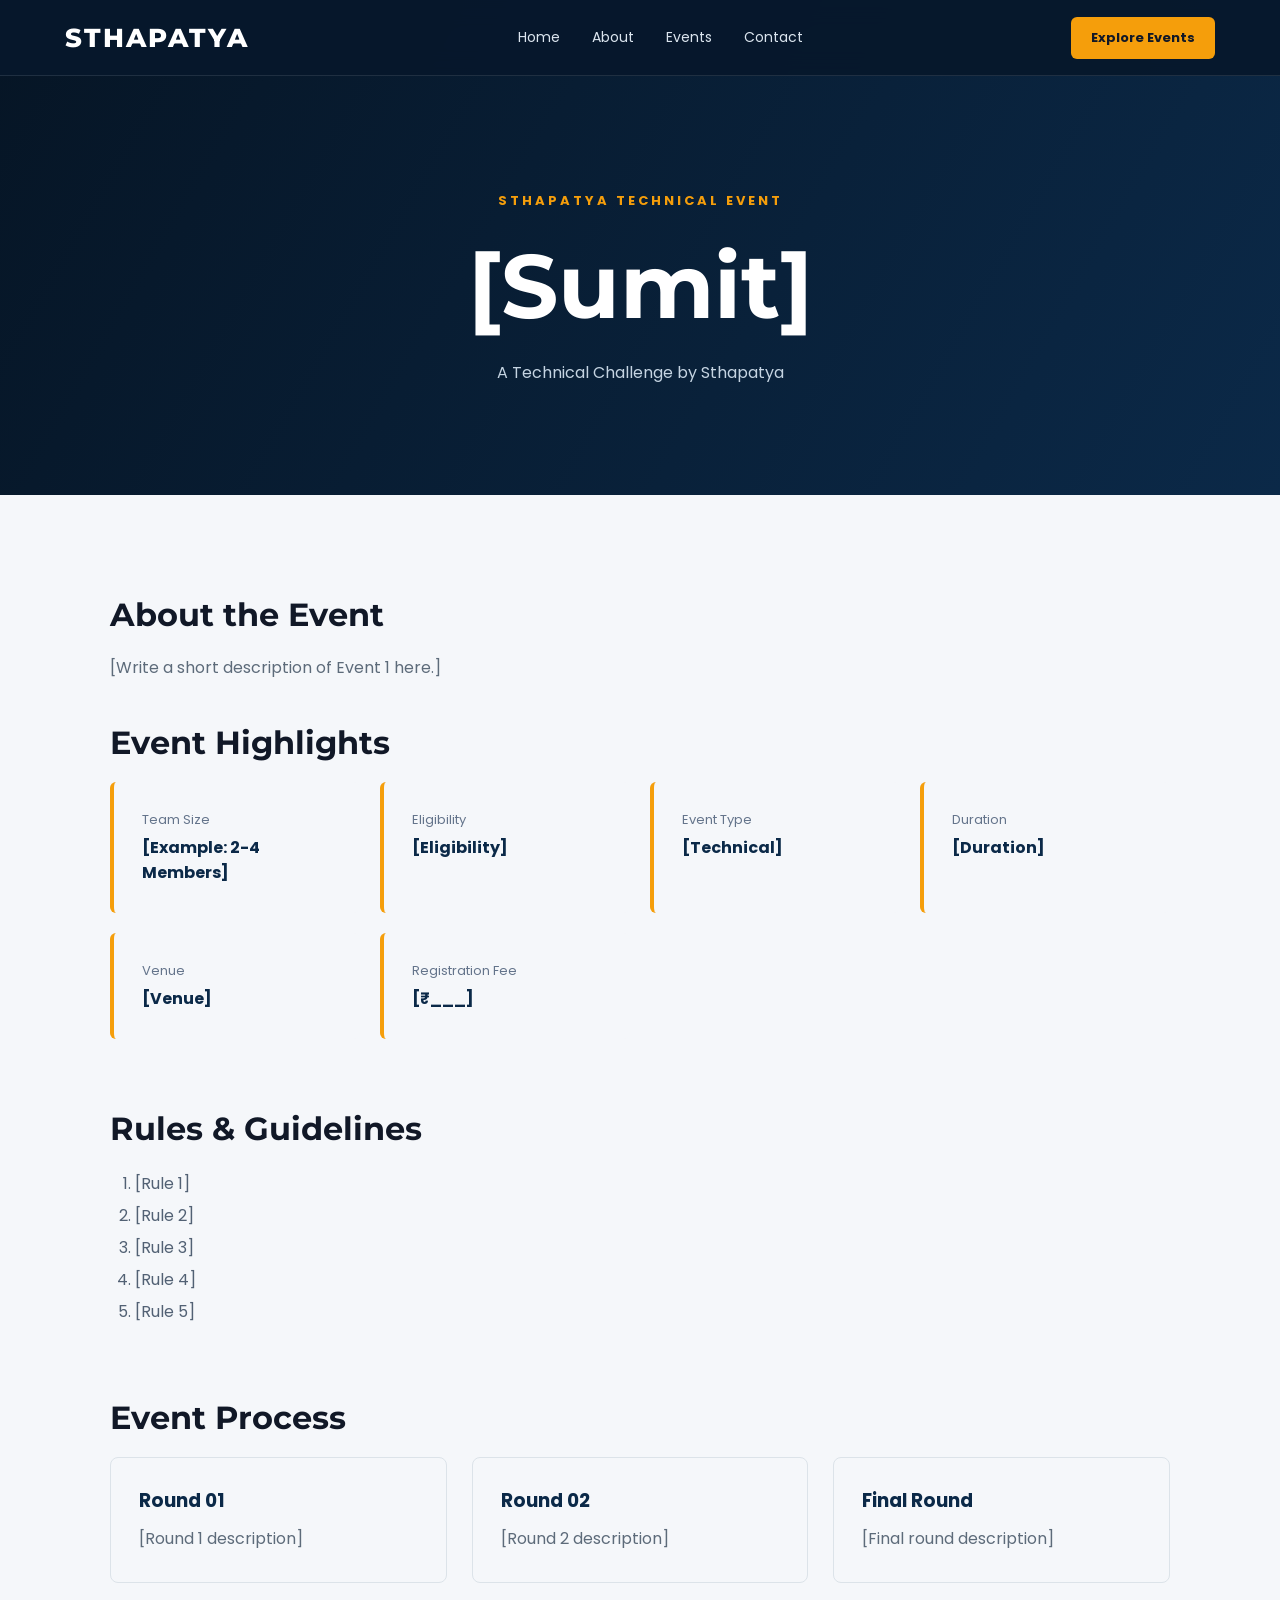
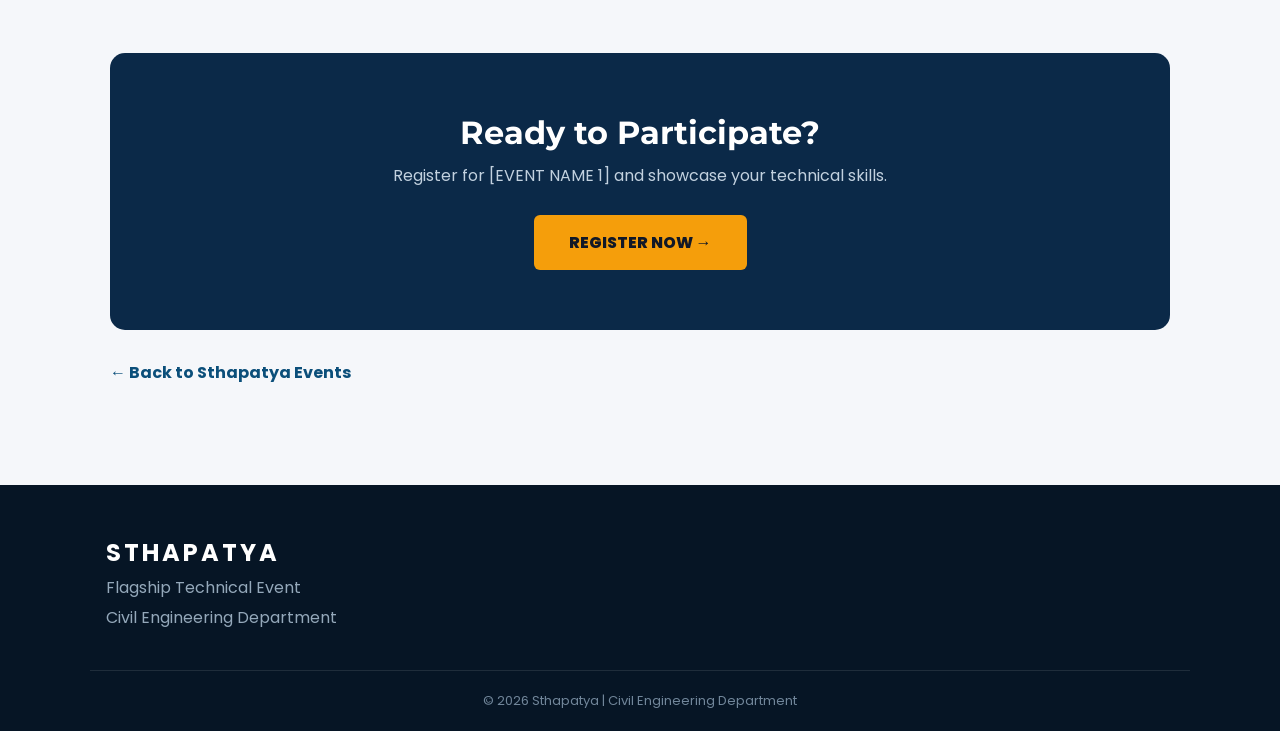
<file: event1.html>
<!DOCTYPE html>
<html lang="en">

<head>

    <meta charset="UTF-8">

    <meta name="viewport"
          content="width=device-width, initial-scale=1.0">

    <title>[Sumit] | STHAPATYA</title>

    <link rel="stylesheet"
          href="css/style.css">

    <link rel="preconnect"
          href="https://fonts.googleapis.com">

    <link rel="preconnect"
          href="https://fonts.gstatic.com"
          crossorigin>

    <link href="https://fonts.googleapis.com/css2?family=Montserrat:wght@400;500;600;700;800&family=Poppins:wght@300;400;500;600;700;800&display=swap"
          rel="stylesheet">

</head>


<body>


<!-- NAVBAR -->

<header class="navbar">

    <div class="nav-container">

        <a href="index.html"
           class="logo">

            STHAPATYA

        </a>

        <button class="menu-toggle"
                id="menuToggle">

            ☰

        </button>

        <nav id="navMenu">

            <a href="index.html">
                Home
            </a>

            <a href="index.html#about">
                About
            </a>

            <a href="index.html#events">
                Events
            </a>

            <a href="index.html#contact">
                Contact
            </a>

        </nav>

        <a href="index.html#events"
           class="nav-button">

            Explore Events

        </a>

    </div>

</header>


<!-- EVENT HERO -->

<section class="event-hero">

    <div class="event-hero-content">

        <p>
            STHAPATYA TECHNICAL EVENT
        </p>

        <h1>
            [Sumit]
        </h1>

        <span>
            A Technical Challenge by Sthapatya
        </span>

    </div>

</section>


<!-- EVENT INFORMATION -->

<main class="event-info">


    <!-- ABOUT -->

    <section>

        <h2>
            About the Event
        </h2>

        <p>

            [Write a short description of
            Event 1 here.]

        </p>

    </section>


    <!-- HIGHLIGHTS -->

    <section>

        <h2>
            Event Highlights
        </h2>

        <div class="highlights">

            <div class="highlight-card">

                <span>
                    Team Size
                </span>

                <strong>
                    [Example: 2-4 Members]
                </strong>

            </div>


            <div class="highlight-card">

                <span>
                    Eligibility
                </span>

                <strong>
                    [Eligibility]
                </strong>

            </div>


            <div class="highlight-card">

                <span>
                    Event Type
                </span>

                <strong>
                    [Technical]
                </strong>

            </div>


            <div class="highlight-card">

                <span>
                    Duration
                </span>

                <strong>
                    [Duration]
                </strong>

            </div>


            <div class="highlight-card">

                <span>
                    Venue
                </span>

                <strong>
                    [Venue]
                </strong>

            </div>


            <div class="highlight-card">

                <span>
                    Registration Fee
                </span>

                <strong>
                    [₹___]
                </strong>

            </div>

        </div>

    </section>


    <!-- RULES -->

    <section class="rules">

        <h2>
            Rules & Guidelines
        </h2>

        <ol>

            <li>
                [Rule 1]
            </li>

            <li>
                [Rule 2]
            </li>

            <li>
                [Rule 3]
            </li>

            <li>
                [Rule 4]
            </li>

            <li>
                [Rule 5]
            </li>

        </ol>

    </section>


    <!-- ROUNDS -->

    <section>

        <h2>
            Event Process
        </h2>

        <div class="rounds">

            <div class="round-card">

                <h3>
                    Round 01
                </h3>

                <p>
                    [Round 1 description]
                </p>

            </div>


            <div class="round-card">

                <h3>
                    Round 02
                </h3>

                <p>
                    [Round 2 description]
                </p>

            </div>


            <div class="round-card">

                <h3>
                    Final Round
                </h3>

                <p>
                    [Final round description]
                </p>

            </div>

        </div>

    </section>


    <!-- REGISTRATION -->

    <section class="registration">

        <h2>
            Ready to Participate?
        </h2>

        <p>

            Register for
            [EVENT NAME 1]
            and showcase your technical skills.

        </p>


        <!--
        REPLACE THE # BELOW WITH YOUR
        GOOGLE FORM LINK
        -->

        <a href="#"
           target="_blank"
           rel="noopener noreferrer"
           class="register-btn">

            REGISTER NOW →

        </a>

    </section>


    <a href="index.html#events"
       class="back-link">

        ← Back to Sthapatya Events

    </a>


</main>


<!-- FOOTER -->

<footer>

    <div class="footer-container">

        <div>

            <h2>
                STHAPATYA
            </h2>

            <p>
                Flagship Technical Event
            </p>

            <p>
                Civil Engineering Department
            </p>

        </div>

    </div>


    <div class="copyright">

        © 2026 Sthapatya |
        Civil Engineering Department

    </div>

</footer>


<script src="js/script.js"></script>

</body>

</html>
</file>
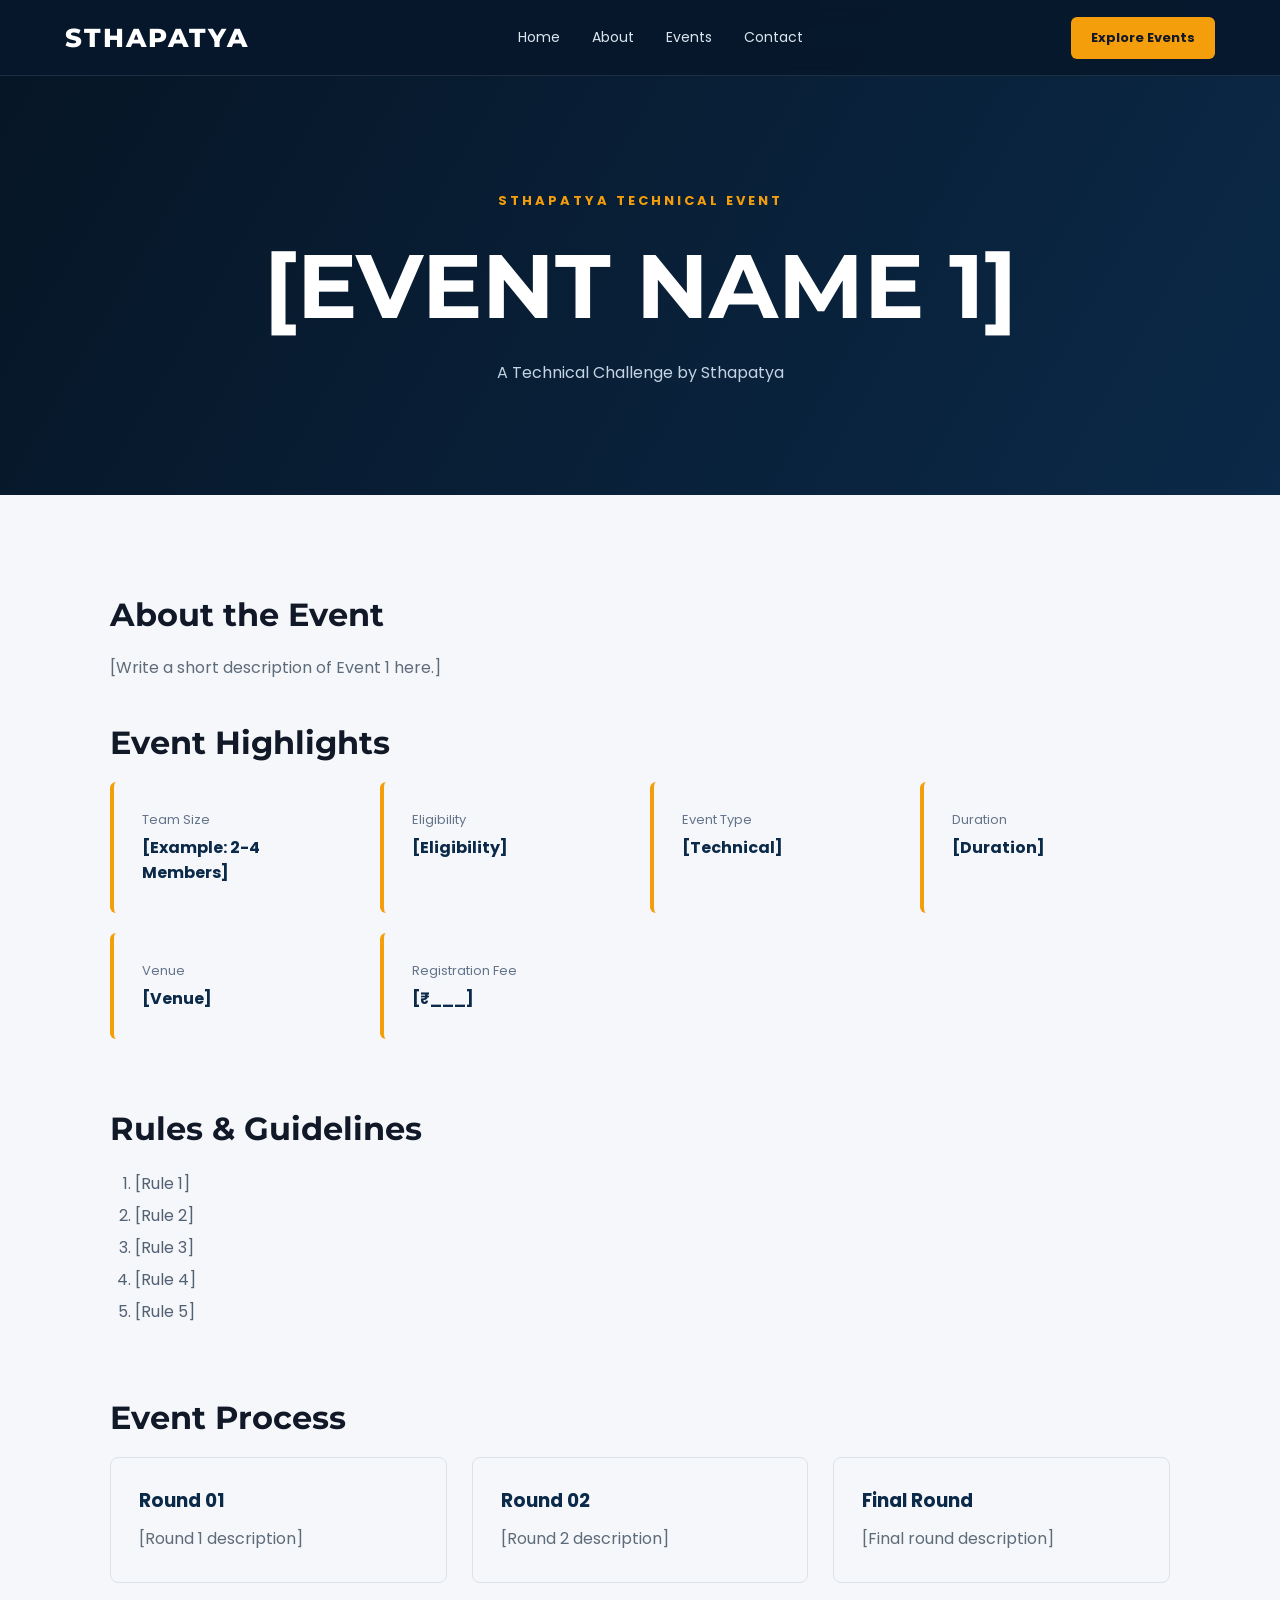
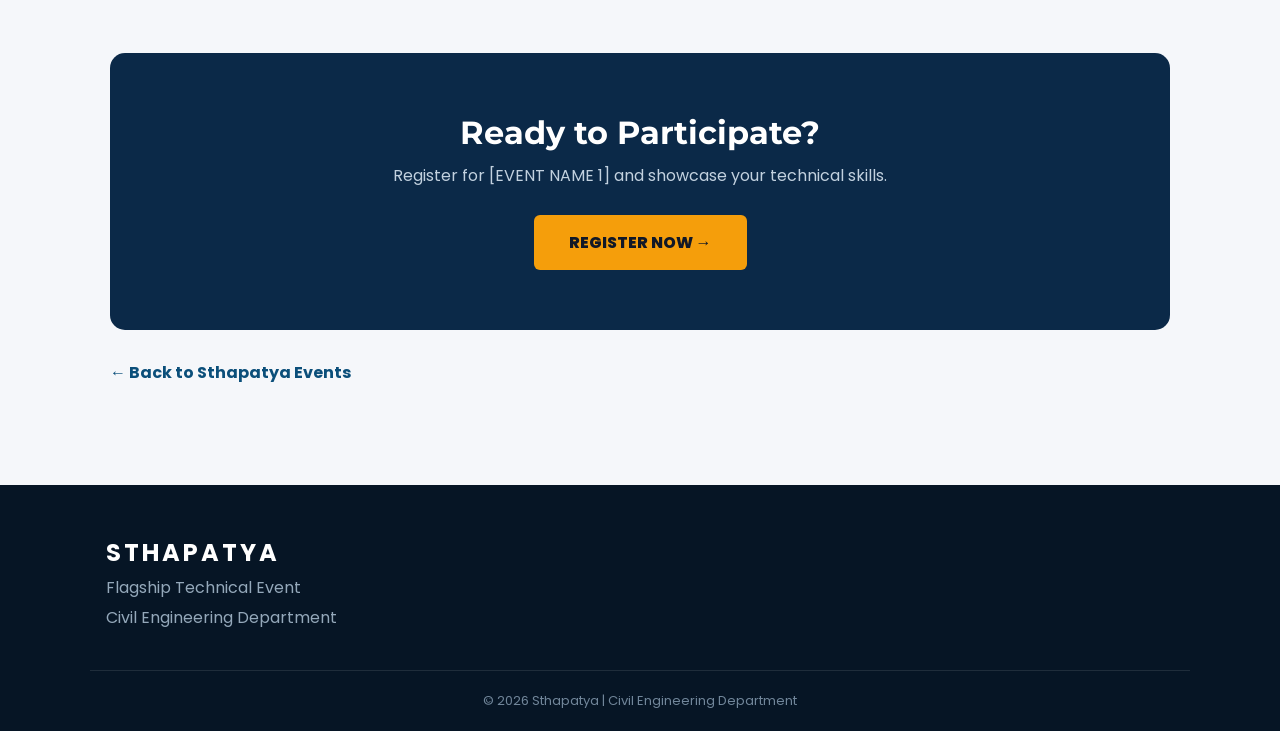
<file: event2.html>
<!DOCTYPE html>
<html lang="en">

<head>

    <meta charset="UTF-8">

    <meta name="viewport"
          content="width=device-width, initial-scale=1.0">

    <title>[EVENT NAME 1] | STHAPATYA</title>

    <link rel="stylesheet"
          href="css/style.css">

    <link rel="preconnect"
          href="https://fonts.googleapis.com">

    <link rel="preconnect"
          href="https://fonts.gstatic.com"
          crossorigin>

    <link href="https://fonts.googleapis.com/css2?family=Montserrat:wght@400;500;600;700;800&family=Poppins:wght@300;400;500;600;700;800&display=swap"
          rel="stylesheet">

</head>


<body>


<!-- NAVBAR -->

<header class="navbar">

    <div class="nav-container">

        <a href="index.html"
           class="logo">

            STHAPATYA

        </a>

        <button class="menu-toggle"
                id="menuToggle">

            ☰

        </button>

        <nav id="navMenu">

            <a href="index.html">
                Home
            </a>

            <a href="index.html#about">
                About
            </a>

            <a href="index.html#events">
                Events
            </a>

            <a href="index.html#contact">
                Contact
            </a>

        </nav>

        <a href="index.html#events"
           class="nav-button">

            Explore Events

        </a>

    </div>

</header>


<!-- EVENT HERO -->

<section class="event-hero">

    <div class="event-hero-content">

        <p>
            STHAPATYA TECHNICAL EVENT
        </p>

        <h1>
            [EVENT NAME 1]
        </h1>

        <span>
            A Technical Challenge by Sthapatya
        </span>

    </div>

</section>


<!-- EVENT INFORMATION -->

<main class="event-info">


    <!-- ABOUT -->

    <section>

        <h2>
            About the Event
        </h2>

        <p>

            [Write a short description of
            Event 1 here.]

        </p>

    </section>


    <!-- HIGHLIGHTS -->

    <section>

        <h2>
            Event Highlights
        </h2>

        <div class="highlights">

            <div class="highlight-card">

                <span>
                    Team Size
                </span>

                <strong>
                    [Example: 2-4 Members]
                </strong>

            </div>


            <div class="highlight-card">

                <span>
                    Eligibility
                </span>

                <strong>
                    [Eligibility]
                </strong>

            </div>


            <div class="highlight-card">

                <span>
                    Event Type
                </span>

                <strong>
                    [Technical]
                </strong>

            </div>


            <div class="highlight-card">

                <span>
                    Duration
                </span>

                <strong>
                    [Duration]
                </strong>

            </div>


            <div class="highlight-card">

                <span>
                    Venue
                </span>

                <strong>
                    [Venue]
                </strong>

            </div>


            <div class="highlight-card">

                <span>
                    Registration Fee
                </span>

                <strong>
                    [₹___]
                </strong>

            </div>

        </div>

    </section>


    <!-- RULES -->

    <section class="rules">

        <h2>
            Rules & Guidelines
        </h2>

        <ol>

            <li>
                [Rule 1]
            </li>

            <li>
                [Rule 2]
            </li>

            <li>
                [Rule 3]
            </li>

            <li>
                [Rule 4]
            </li>

            <li>
                [Rule 5]
            </li>

        </ol>

    </section>


    <!-- ROUNDS -->

    <section>

        <h2>
            Event Process
        </h2>

        <div class="rounds">

            <div class="round-card">

                <h3>
                    Round 01
                </h3>

                <p>
                    [Round 1 description]
                </p>

            </div>


            <div class="round-card">

                <h3>
                    Round 02
                </h3>

                <p>
                    [Round 2 description]
                </p>

            </div>


            <div class="round-card">

                <h3>
                    Final Round
                </h3>

                <p>
                    [Final round description]
                </p>

            </div>

        </div>

    </section>


    <!-- REGISTRATION -->

    <section class="registration">

        <h2>
            Ready to Participate?
        </h2>

        <p>

            Register for
            [EVENT NAME 1]
            and showcase your technical skills.

        </p>


        <!--
        REPLACE THE # BELOW WITH YOUR
        GOOGLE FORM LINK
        -->

        <a href="#"
           target="_blank"
           rel="noopener noreferrer"
           class="register-btn">

            REGISTER NOW →

        </a>

    </section>


    <a href="index.html#events"
       class="back-link">

        ← Back to Sthapatya Events

    </a>


</main>


<!-- FOOTER -->

<footer>

    <div class="footer-container">

        <div>

            <h2>
                STHAPATYA
            </h2>

            <p>
                Flagship Technical Event
            </p>

            <p>
                Civil Engineering Department
            </p>

        </div>

    </div>


    <div class="copyright">

        © 2026 Sthapatya |
        Civil Engineering Department

    </div>

</footer>


<script src="js/script.js"></script>

</body>

</html>
</file>
<file: css/style.css>
/* =========================
   GLOBAL
========================= */

* {
    margin: 0;
    padding: 0;
    box-sizing: border-box;
}

html {
    scroll-behavior: smooth;
}

body {
    font-family: 'Poppins', sans-serif;
    background: #f5f7fa;
    color: #111827;
    overflow-x: hidden;
}

a {
    text-decoration: none;
    color: inherit;
}

img {
    width: 100%;
    display: block;
}


/* =========================
   NAVBAR
========================= */

.navbar {
    position: fixed;
    top: 0;
    left: 0;
    width: 100%;
    z-index: 1000;

    background: rgba(7, 24, 44, 0.94);
    backdrop-filter: blur(12px);

    border-bottom: 1px solid rgba(255,255,255,0.1);
}

.nav-container {
    max-width: 1200px;
    margin: auto;

    height: 75px;

    display: flex;
    align-items: center;
    justify-content: space-between;

    padding: 0 25px;
}

.logo {
    font-family: 'Montserrat', sans-serif;

    font-size: 24px;
    font-weight: 800;

    color: white;
    letter-spacing: 2px;
}

nav {
    display: flex;
    gap: 30px;
}

nav a {
    color: #dbe5ef;
    font-size: 14px;
    transition: 0.3s;
}

nav a:hover {
    color: #f59e0b;
}

.nav-button {
    background: #f59e0b;
    color: #111827;

    padding: 11px 20px;

    border-radius: 6px;

    font-size: 13px;
    font-weight: 700;

    transition: 0.3s;
}

.nav-button:hover {
    transform: translateY(-2px);
}

.menu-toggle {
    display: none;

    border: none;
    background: none;

    color: white;
    font-size: 28px;

    cursor: pointer;
}


/* =========================
   HERO
========================= */

.hero {
    min-height: 100vh;

    position: relative;
    overflow: hidden;

    display: flex;
    align-items: center;

    background:
        linear-gradient(
            120deg,
            #061525,
            #0b2948,
            #123b5d
        );

    color: white;

    padding: 120px 8% 80px;
}

.blueprint-grid {
    position: absolute;
    inset: 0;

    opacity: 0.08;

    background-image:
        linear-gradient(#fff 1px, transparent 1px),
        linear-gradient(90deg, #fff 1px, transparent 1px);

    background-size: 45px 45px;
}

.hero-content {
    max-width: 700px;

    position: relative;
    z-index: 2;
}

.hero-small {
    color: #f59e0b;

    font-size: 13px;
    font-weight: 700;

    letter-spacing: 3px;

    margin-bottom: 20px;
}

.hero h1 {
    font-family: 'Montserrat', sans-serif;

    font-size: clamp(65px, 11vw, 150px);

    line-height: 0.9;

    letter-spacing: 8px;

    margin-bottom: 25px;
}

.hero h2 {
    font-size: 28px;

    font-weight: 500;

    margin-bottom: 20px;
}

.hero-description {
    max-width: 600px;

    color: #c8d5e2;

    line-height: 1.8;

    font-size: 16px;
}

.hero-buttons {
    display: flex;

    gap: 15px;

    margin-top: 35px;
}

.primary-btn,
.secondary-btn {
    padding: 14px 25px;

    border-radius: 6px;

    font-weight: 600;

    transition: 0.3s;
}

.primary-btn {
    background: #f59e0b;
    color: #111827;
}

.primary-btn:hover {
    transform: translateY(-3px);
}

.secondary-btn {
    border: 1px solid #9fb2c5;
    color: white;
}

.secondary-btn:hover {
    background: white;
    color: #0b2948;
}


/* =========================
   BUILDINGS
========================= */

.hero-structure {
    position: absolute;

    right: 5%;
    bottom: 0;

    width: 45%;
    height: 70%;

    display: flex;
    align-items: flex-end;
    gap: 12px;

    opacity: 0.25;
}

.building {
    border: 2px solid #dce7f0;

    position: relative;
}

.building::before {
    content: "";

    position: absolute;

    left: 10%;
    right: 10%;

    top: 15%;

    height: 2px;

    background: #dce7f0;

    box-shadow:
        0 40px #dce7f0,
        0 80px #dce7f0,
        0 120px #dce7f0,
        0 160px #dce7f0;
}

.building-one {
    height: 55%;
    width: 25%;
}

.building-two {
    height: 85%;
    width: 35%;
}

.building-three {
    height: 65%;
    width: 25%;
}


/* =========================
   SECTIONS
========================= */

.section {
    padding: 100px 7%;
}

.section-heading {
    text-align: center;

    max-width: 750px;

    margin: 0 auto 55px;
}

.section-heading p {
    color: #d97706;

    font-size: 13px;

    font-weight: 700;

    letter-spacing: 3px;

    margin-bottom: 10px;
}

.section-heading h2 {
    font-family: 'Montserrat', sans-serif;

    font-size: 42px;

    margin-bottom: 15px;
}

.section-heading span {
    color: #64748b;

    font-size: 15px;
}


/* =========================
   ABOUT
========================= */

.about {
    background: white;
}

.about-container {
    max-width: 1100px;

    margin: auto;

    display: grid;

    grid-template-columns: 1fr 1fr;

    gap: 60px;

    align-items: center;
}

.about-text p {
    color: #526174;

    line-height: 1.9;

    margin-bottom: 20px;
}

.stats {
    display: grid;

    grid-template-columns: 1fr 1fr;

    gap: 15px;
}

.stat-card {
    padding: 30px;

    border: 1px solid #e1e7ed;

    background: #f8fafc;

    border-radius: 10px;

    transition: 0.3s;
}

.stat-card:hover {
    transform: translateY(-5px);

    border-color: #f59e0b;
}

.stat-card h3 {
    font-size: 40px;

    color: #0b2948;

    font-family: 'Montserrat', sans-serif;
}

.stat-card p {
    color: #64748b;
}


/* =========================
   EVENTS
========================= */

.events {
    background: #f1f4f7;
}

.events-grid {
    max-width: 1200px;

    margin: auto;

    display: grid;

    grid-template-columns:
        repeat(3, 1fr);

    gap: 25px;
}

.event-card {
    background: white;

    border-radius: 12px;

    overflow: hidden;

    border: 1px solid #e2e8f0;

    transition: 0.35s;
}

.event-card:hover {
    transform: translateY(-8px);

    box-shadow:
        0 20px 40px rgba(15, 23, 42, 0.12);
}

.event-image {
    height: 220px;

    position: relative;

    overflow: hidden;

    background: #0b2948;
}

.event-image img {
    height: 100%;

    object-fit: cover;

    transition: 0.5s;
}

.event-card:hover img {
    transform: scale(1.05);
}

.event-image span {
    position: absolute;

    top: 15px;
    left: 15px;

    background: #f59e0b;

    color: #111827;

    padding: 7px 12px;

    border-radius: 4px;

    font-weight: 800;
}

.event-content {
    padding: 25px;
}

.event-content h3 {
    font-family: 'Montserrat', sans-serif;

    margin-bottom: 10px;
}

.event-content p {
    color: #64748b;

    line-height: 1.7;

    font-size: 14px;

    margin-bottom: 20px;
}

.event-link {
    color: #0b4f7a;

    font-weight: 700;

    font-size: 14px;
}

.event-link:hover {
    color: #d97706;
}


/* =========================
   CONTACT
========================= */

.contact {
    background: #0b2948;

    color: white;
}

.contact-container {
    max-width: 1100px;

    margin: auto;

    display: flex;

    justify-content: space-between;

    align-items: center;

    gap: 50px;
}

.contact-label {
    color: #f59e0b;

    letter-spacing: 3px;

    font-size: 12px;

    font-weight: 700;
}

.contact h2 {
    font-family: 'Montserrat', sans-serif;

    font-size: 40px;

    margin: 10px 0;
}

.contact-container > div:first-child p:last-child {
    color: #b9c9d8;

    max-width: 500px;

    line-height: 1.7;
}

.contact-details {
    line-height: 2.5;

    color: #dbe7f1;
}


/* =========================
   FOOTER
========================= */

footer {
    background: #061525;

    color: white;

    padding: 50px 7% 20px;
}

.footer-container {
    max-width: 1100px;

    margin: auto;

    display: flex;

    justify-content: space-between;
}

.footer-container h2 {
    letter-spacing: 3px;
}

.footer-container p {
    color: #94a8ba;

    margin-top: 5px;
}

.social-links {
    display: flex;

    gap: 20px;

    align-items: center;
}

.social-links a {
    color: #b9c9d8;

    transition: 0.3s;
}

.social-links a:hover {
    color: #f59e0b;
}

.copyright {
    max-width: 1100px;

    margin: 40px auto 0;

    padding-top: 20px;

    border-top: 1px solid rgba(255,255,255,0.1);

    text-align: center;

    color: #71869a;

    font-size: 13px;
}


/* =========================
   EVENT PAGE
========================= */

.event-hero {
    min-height: 55vh;

    padding: 150px 7% 80px;

    background:
        linear-gradient(
            120deg,
            #061525,
            #0b2948
        );

    color: white;

    display: flex;

    align-items: center;
}

.event-hero-content {
    max-width: 900px;

    margin: auto;

    text-align: center;
}

.event-hero-content p {
    color: #f59e0b;

    letter-spacing: 3px;

    font-weight: 700;

    font-size: 13px;
}

.event-hero-content h1 {
    font-family: 'Montserrat', sans-serif;

    font-size: clamp(45px, 7vw, 85px);

    margin: 20px 0;
}

.event-hero-content span {
    color: #c5d4e2;
}


/* EVENT INFORMATION */

.event-info {
    max-width: 1100px;

    margin: auto;

    padding: 90px 20px;
}

.event-info h2 {
    font-family: 'Montserrat', sans-serif;

    font-size: 32px;

    margin-bottom: 20px;
}

.event-info p {
    color: #5d6b7a;

    line-height: 1.8;

    margin-bottom: 40px;
}


/* HIGHLIGHTS */

.highlights {
    display: grid;

    grid-template-columns:
        repeat(3, 1fr);

    gap: 20px;

    margin-bottom: 70px;
}

.highlight-card {
    background: #f5f7fa;

    padding: 25px;

    border-left: 4px solid #f59e0b;

    border-radius: 6px;
}

.highlight-card span {
    color: #64748b;

    display: block;

    font-size: 13px;

    margin-bottom: 5px;
}

.highlight-card strong {
    color: #0b2948;
}


/* RULES */

.rules {
    margin-bottom: 70px;
}

.rules ol {
    padding-left: 25px;

    color: #526174;

    line-height: 2;
}


/* ROUNDS */

.rounds {
    display: grid;

    grid-template-columns:
        repeat(3, 1fr);

    gap: 20px;

    margin-bottom: 70px;
}

.round-card {
    border: 1px solid #dce3e9;

    padding: 25px;

    border-radius: 8px;

    position: relative;
}

.round-card h3 {
    color: #0b2948;

    margin-bottom: 10px;
}

.round-card p {
    margin-bottom: 0;
}


/* REGISTRATION */

.registration {
    background: #0b2948;

    color: white;

    padding: 50px;

    border-radius: 12px;

    text-align: center;
}

.registration h2 {
    margin-bottom: 10px;
}

.registration p {
    color: #c2d1df;

    margin-bottom: 25px;
}

.register-btn {
    display: inline-block;

    background: #f59e0b;

    color: #111827;

    padding: 15px 30px;

    border-radius: 6px;

    font-weight: 800;

    transition: 0.3s;
}

.register-btn:hover {
    transform: translateY(-3px);

    box-shadow:
        0 10px 25px rgba(0,0,0,0.2);
}

.back-link {
    display: inline-block;

    margin-top: 30px;

    color: #0b4f7a;

    font-weight: 700;
}


/* =========================
   RESPONSIVE
========================= */

@media (max-width: 900px) {

    nav {
        display: none;

        position: absolute;

        top: 75px;
        left: 0;

        width: 100%;

        background: #061525;

        flex-direction: column;

        padding: 25px;
    }

    nav.active {
        display: flex;
    }

    .menu-toggle {
        display: block;
    }

    .nav-button {
        display: none;
    }

    .hero {
        padding-left: 6%;
        padding-right: 6%;
    }

    .hero-structure {
        opacity: 0.12;

        width: 80%;
    }

    .about-container {
        grid-template-columns: 1fr;
    }

    .events-grid {
        grid-template-columns:
            repeat(2, 1fr);
    }

    .contact-container {
        flex-direction: column;

        align-items: flex-start;
    }

    .highlights,
    .rounds {
        grid-template-columns:
            repeat(2, 1fr);
    }
}


@media (max-width: 600px) {

    .nav-container {
        padding: 0 18px;
    }

    .hero {
        min-height: 90vh;

        padding-top: 130px;
    }

    .hero h1 {
        font-size: 60px;

        letter-spacing: 4px;
    }

    .hero h2 {
        font-size: 21px;
    }

    .hero-buttons {
        flex-direction: column;

        align-items: flex-start;
    }

    .section {
        padding: 70px 6%;
    }

    .section-heading h2 {
        font-size: 32px;
    }

    .stats {
        grid-template-columns: 1fr;
    }

    .events-grid {
        grid-template-columns: 1fr;
    }

    .contact h2 {
        font-size: 32px;
    }

    .footer-container {
        flex-direction: column;

        gap: 30px;
    }

    .highlights,
    .rounds {
        grid-template-columns: 1fr;
    }

    .registration {
        padding: 35px 20px;
    }
}
/* =========================================================
   STHAPATYA - UNIVERSAL RESPONSIVE SYSTEM
   Supports:
   300px → 4K+ screens
========================================================= */


/* =========================================================
   1. RESET
========================================================= */

*,
*::before,
*::after {
    box-sizing: border-box;
    margin: 0;
    padding: 0;
}

html {
    width: 100%;
    scroll-behavior: smooth;
    overflow-x: hidden;
}

body {
    width: 100%;
    min-width: 300px;
    overflow-x: hidden;
}

img,
video,
svg,
canvas {
    display: block;
    max-width: 100%;
}

img {
    height: auto;
}

button,
input,
textarea,
select {
    font: inherit;
}

a {
    text-decoration: none;
}


/* =========================================================
   2. RESPONSIVE CONTAINER
========================================================= */

.nav-container,
.about-container,
.events-grid,
.contact-container,
.event-info,
.footer-container {
    width: min(100% - 32px, 1200px);
    margin-inline: auto;
}


/* =========================================================
   3. RESPONSIVE SECTION SPACING
========================================================= */

.section {
    padding-block: clamp(60px, 8vw, 120px);
}


/* =========================================================
   4. RESPONSIVE TYPOGRAPHY
========================================================= */

.hero h1 {
    font-size: clamp(
        48px,
        10vw,
        150px
    );

    line-height: 0.95;

    letter-spacing: clamp(
        2px,
        0.7vw,
        8px
    );
}

.hero h2 {
    font-size: clamp(
        20px,
        3vw,
        32px
    );
}

.hero-description {
    font-size: clamp(
        14px,
        1.5vw,
        17px
    );
}

.section-heading h2 {
    font-size: clamp(
        30px,
        4vw,
        48px
    );
}

.event-hero-content h1 {
    font-size: clamp(
        40px,
        7vw,
        90px
    );
}

.contact h2 {
    font-size: clamp(
        30px,
        4vw,
        45px
    );
}


/* =========================================================
   5. NAVBAR
========================================================= */

.nav-container {
    min-height: 75px;

    display: flex;
    align-items: center;
    justify-content: space-between;

    gap: 20px;
}

.logo {
    flex-shrink: 0;

    font-size: clamp(
        20px,
        2vw,
        26px
    );
}

nav {
    display: flex;

    align-items: center;

    gap: clamp(
        15px,
        2.5vw,
        35px
    );
}

.nav-button {
    white-space: nowrap;
}

.menu-toggle {
    display: none;
}


/* =========================================================
   6. HERO
========================================================= */

.hero {
    width: 100%;
    min-height: 100svh;

    padding-top: clamp(
        110px,
        12vw,
        160px
    );

    padding-bottom: clamp(
        60px,
        8vw,
        100px
    );

    padding-left: max(
        16px,
        5vw
    );

    padding-right: max(
        16px,
        5vw
    );
}

.hero-content {
    width: min(
        100%,
        750px
    );
}

.hero-buttons {
    display: flex;

    flex-wrap: wrap;

    gap: 15px;
}

.hero-buttons a {
    min-height: 48px;

    display: inline-flex;

    align-items: center;
    justify-content: center;

    padding-inline: clamp(
        18px,
        3vw,
        30px
    );
}


/* =========================================================
   7. ABOUT SECTION
========================================================= */

.about-container {
    display: grid;

    grid-template-columns:
        minmax(0, 1fr)
        minmax(0, 1fr);

    gap: clamp(
        30px,
        6vw,
        80px
    );
}

.about-text {
    min-width: 0;
}

.stats {
    display: grid;

    grid-template-columns:
        repeat(2, minmax(0, 1fr));

    gap: clamp(
        12px,
        2vw,
        20px
    );
}

.stat-card {
    min-width: 0;

    padding: clamp(
        20px,
        3vw,
        35px
    );
}

.stat-card h3 {
    font-size: clamp(
        32px,
        4vw,
        48px
    );
}


/* =========================================================
   8. EVENT GRID
========================================================= */

/*
   auto-fit automatically calculates how many
   cards can fit on the current screen.

   You do NOT need separate desktop/tablet/mobile
   column rules.
*/

.events-grid {
    display: grid;

    grid-template-columns:
        repeat(
            auto-fit,
            minmax(
                min(100%, 300px),
                1fr
            )
        );

    gap: clamp(
        16px,
        2.5vw,
        28px
    );
}

.event-card {
    width: 100%;
    min-width: 0;
}

.event-image {
    width: 100%;

    aspect-ratio: 16 / 10;

    height: auto;
}

.event-image img {
    width: 100%;
    height: 100%;

    object-fit: cover;
}

.event-content {
    padding: clamp(
        18px,
        2.5vw,
        28px
    );
}

.event-content h3 {
    font-size: clamp(
        18px,
        2vw,
        23px
    );
}


/* =========================================================
   9. CONTACT
========================================================= */

.contact-container {
    display: grid;

    grid-template-columns:
        minmax(0, 1.5fr)
        minmax(250px, 1fr);

    gap: clamp(
        30px,
        6vw,
        80px
    );
}


/* =========================================================
   10. FOOTER
========================================================= */

.footer-container {
    display: flex;

    justify-content: space-between;

    align-items: center;

    gap: 30px;

    flex-wrap: wrap;
}


/* =========================================================
   11. EVENT PAGE
========================================================= */

.event-hero {
    width: 100%;

    min-height: 55svh;

    padding-top: clamp(
        120px,
        15vw,
        180px
    );

    padding-bottom: clamp(
        60px,
        8vw,
        100px
    );

    padding-inline: max(
        16px,
        5vw
    );
}

.event-info {
    padding-block: clamp(
        60px,
        8vw,
        100px
    );
}


/* =========================================================
   12. EVENT HIGHLIGHTS
========================================================= */

.highlights {
    display: grid;

    grid-template-columns:
        repeat(
            auto-fit,
            minmax(
                min(100%, 220px),
                1fr
            )
        );

    gap: clamp(
        12px,
        2vw,
        20px
    );
}

.highlight-card {
    min-width: 0;

    padding: clamp(
        18px,
        2.5vw,
        28px
    );
}


/* =========================================================
   13. EVENT ROUNDS
========================================================= */

.rounds {
    display: grid;

    grid-template-columns:
        repeat(
            auto-fit,
            minmax(
                min(100%, 250px),
                1fr
            )
        );

    gap: clamp(
        15px,
        2vw,
        25px
    );
}

.round-card {
    min-width: 0;

    padding: clamp(
        18px,
        2.5vw,
        28px
    );
}


/* =========================================================
   14. REGISTRATION
========================================================= */

.registration {
    width: 100%;

    padding: clamp(
        25px,
        5vw,
        60px
    );

    border-radius: clamp(
        8px,
        1.5vw,
        15px
    );
}

.register-btn {
    display: inline-flex;

    align-items: center;
    justify-content: center;

    min-height: 50px;

    max-width: 100%;

    padding-inline: clamp(
        20px,
        4vw,
        35px
    );

    text-align: center;
}


/* =========================================================
   15. LARGE SCREENS
========================================================= */

@media (min-width: 1600px) {

    .nav-container,
    .about-container,
    .events-grid,
    .contact-container,
    .event-info,
    .footer-container {
        max-width: 1400px;
    }

    .hero {
        padding-left: 8%;
        padding-right: 8%;
    }

}


/* =========================================================
   16. TABLET / SMALL LAPTOP
========================================================= */

@media (max-width: 950px) {

    .menu-toggle {
        display: block;

        border: none;

        background: transparent;

        color: white;

        font-size: 28px;

        cursor: pointer;
    }

    nav {
        display: none;

        position: absolute;

        top: 75px;

        left: 0;

        width: 100%;

        padding: 25px;

        background: #061525;

        flex-direction: column;

        align-items: flex-start;

        gap: 20px;
    }

    nav.active {
        display: flex;
    }

    .nav-button {
        display: none;
    }

    .about-container {
        grid-template-columns: 1fr;
    }

    .contact-container {
        grid-template-columns: 1fr;
    }

}


/* =========================================================
   17. MOBILE
========================================================= */

@media (max-width: 600px) {

    .nav-container,
    .about-container,
    .events-grid,
    .contact-container,
    .event-info,
    .footer-container {
        width: min(
            100% - 24px,
            1200px
        );
    }

    .hero {
        text-align: left;

        min-height: 100svh;
    }

    .hero-buttons {
        width: 100%;

        flex-direction: column;
    }

    .hero-buttons a {
        width: 100%;
    }

    .stats {
        grid-template-columns: 1fr;
    }

    .footer-container {
        align-items: flex-start;

        flex-direction: column;
    }

    .social-links {
        flex-wrap: wrap;
    }

}


/* =========================================================
   18. VERY SMALL PHONES
   300px - 380px
========================================================= */

@media (max-width: 380px) {

    .nav-container,
    .about-container,
    .events-grid,
    .contact-container,
    .event-info,
    .footer-container {
        width: calc(100% - 20px);
    }

    .logo {
        font-size: 18px;
    }

    .hero h1 {
        font-size: clamp(
            40px,
            15vw,
            55px
        );
    }

    .hero h2 {
        font-size: 18px;
    }

    .section-heading h2 {
        font-size: 27px;
    }

    .event-content {
        padding: 16px;
    }

    .registration {
        padding: 25px 15px;
    }

}


/* =========================================================
   19. TOUCH DEVICES
========================================================= */

@media (hover: none) {

    .event-card:hover {
        transform: none;
    }

    .event-card:hover img {
        transform: none;
    }

}


/* =========================================================
   20. REDUCE ANIMATIONS FOR ACCESSIBILITY
========================================================= */

@media (prefers-reduced-motion: reduce) {

    *,
    *::before,
    *::after {
        animation-duration: 0.01ms !important;

        animation-iteration-count: 1 !important;

        scroll-behavior: auto !important;

        transition-duration: 0.01ms !important;
    }

}
</file>
